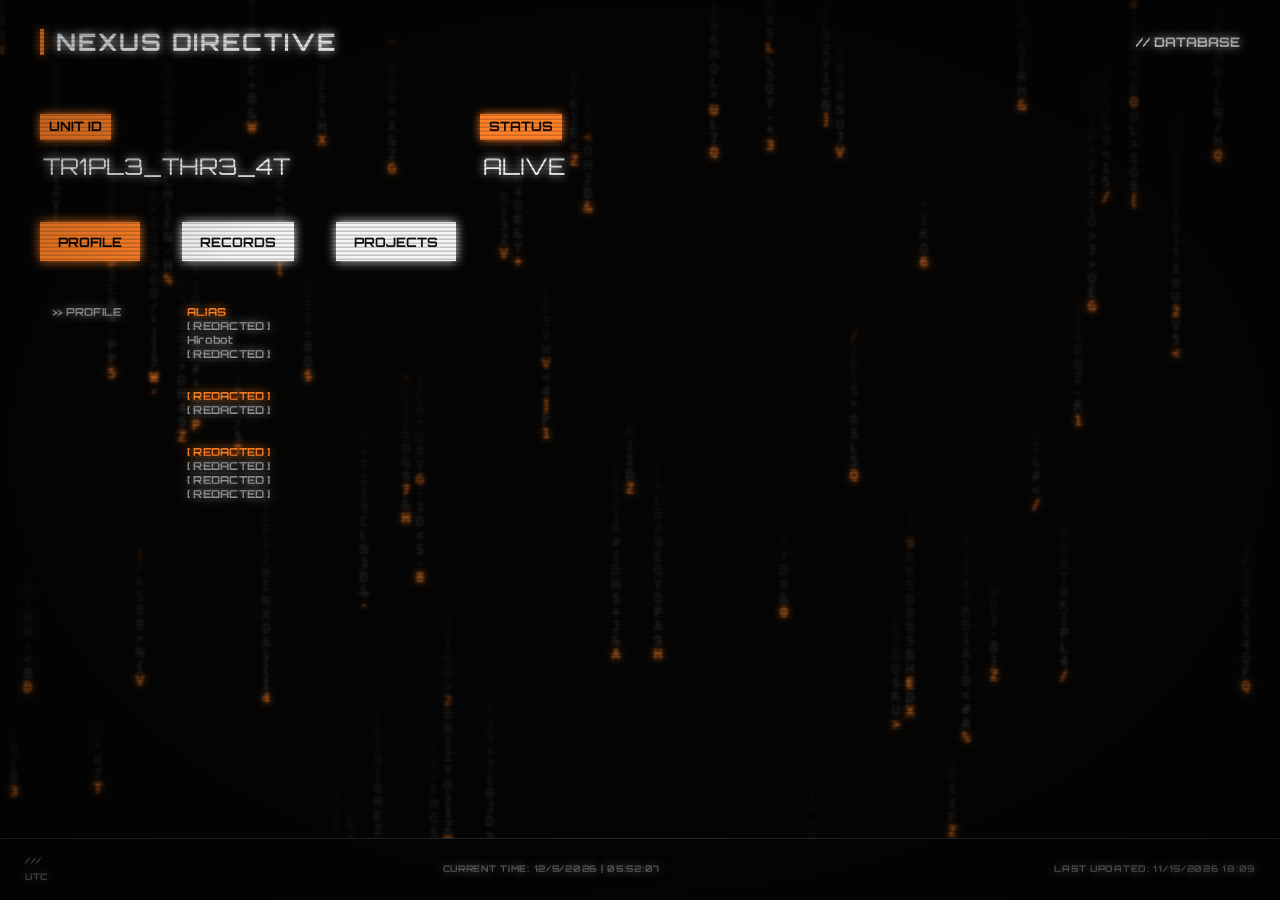
<file: index.html>
<!DOCTYPE html>
<html lang="en">
<head>
    <meta charset="UTF-8">
    <meta name="viewport" content="width=device-width, initial-scale=1.0">

    <title>NEXUS DIRECTIVE</title>

    <link rel="preconnect" href="https://fonts.googleapis.com">
    <link rel="preconnect" href="https://fonts.gstatic.com" crossorigin>
    <link href="https://fonts.googleapis.com/css2?family=Orbitron:wght@400;500;600;700;800;900&display=swap" rel="stylesheet">

    <link rel="stylesheet" href="style.css">
    <script src="script.js" defer></script>
    <script src="dataRain.js" defer></script>
</head>

<body>
    <canvas id="dataRain"></canvas>

    <div class="page-shell">

        <header class="topbar">
            <a class="brand" href="#" aria-label="Dossier home">NEXUS DIRECTIVE</a>
            <span class="database-label">// DATABASE</span>
        </header>

        <main>

            <section class="identity-grid" aria-label="Dossier identity">
                <div class="identity-item">
                    <span class="orange-tag">UNIT ID</span>
                    <h1 id="unitId">TR1PL3_THR3_4T</h1>
                </div>

                <div class="identity-item status-item">
                    <span class="orange-tag">STATUS</span>
                    <h2 id="unitStatus">ALIVE</h2>
                </div>
            </section>

            <nav class="top-nav" aria-label="Main navigation">
                <button type="button" class="nav-button active" data-view="profile">PROFILE</button>
                <button type="button" class="nav-button" data-view="records">RECORDS</button>
                <button type="button" class="nav-button" data-view="projects">PROJECTS</button>
            </nav>

            <section class="content-panel" id="profileView">
                <div class="manifest-label">&gt;&gt; PROFILE</div>
                <div class="profileData"></div>
            </section>

            <section class="content-panel hidden" id="recordsView">
                <div class="manifest-label">&gt;&gt; RECORDS</div>

                <div class="record-grid">
                    <article class="record">
                        <span class="record-code">REC-001</span>
                        <h3>[ REDACTED ]</h3>
                        <p>///</p>
                    </article>

                    <article class="record">
                        <span class="record-code">REC-002</span>
                        <h3>[ REDACTED ]</h3>
                        <p>///</p>
                    </article>

                    <article class="record">
                        <span class="record-code">REC-003</span>
                        <h3>[ REDACTED ]</h3>
                        <p>///</p>
                    </article>

                    <article class="record">
                        <span class="record-code">REC-004</span>
                        <h3>[ REDACTED ]</h3>
                        <p>///</p>
                    </article>
                </div>
            </section>

            <section class="content-panel hidden" id="projectsView">
                <div class="manifest-label">&gt;&gt; PROJECTS</div>

                <div class="record-grid">

                    

                    <article class="record record-link">
                        <a href="signal_game/signal.html" class="project-link" target="_blank" rel="noopener noreferrer">
                            <span class="record-code">PRJ-002</span>
                            <h3>A MESSAGE FROM GLORP</h3>
                        </a>

                        <p>
                            A game similar to
                            <a
                                href="https://store.steampowered.com/app/4080030/The_Message_from_Deep_Space/"
                                target="_blank"
                                rel="noopener noreferrer"
                                class="external-link"
                            >"The Message from Deep Space"</a>
                            by Applesinmypants.
                        </p>
                    </article>

                    <article class="record record-link">
                        <a href="aisbw/aisbw.html" class="project-link" target="_blank" rel="noopener noreferrer">
                            <span class="record-code">PRJ-001</span>
                            <h3>AS IT SHALL BE WRITTEN</h3>
                        </a>
                        <p>Worldbuilding.</p>
                    </article>

                </div>
            </section>

        </main>

        <footer class="footer">
            <span id="systemInfo">LOADING SYSTEM INFORMATION...</span>
            <span id="currentTime">CURRENT TIME: --:--:--</span>
            <span id="lastUpdated">LAST UPDATED: --/--/----</span>
        </footer>

    </div>
</body>
</html>
</file>
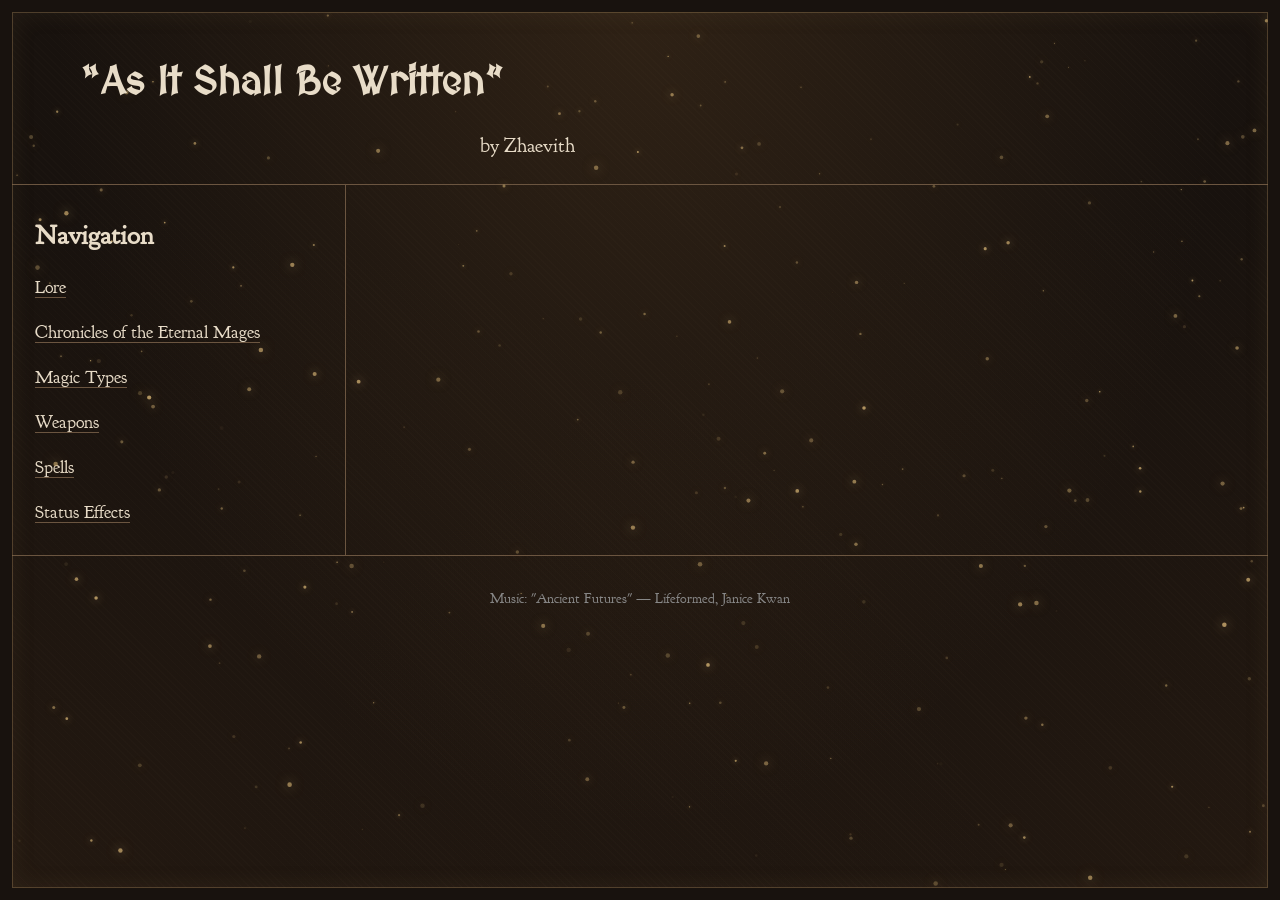
<file: aisbw/aisbw.html>
<!DOCTYPE html>
<html>
<head>
    <title>As It Shall Be Written</title>
    <link rel="stylesheet" href="aisbw.css">
    <script src="aisbw.js" defer></script>
    <script src="magicDust.js" defer></script>
</head>

<body>
    <canvas id="magicDust"></canvas>

    <header>
        <h1>“As It Shall Be Written”</h1>
        <p class="authorName">by Zhaevith</p>
    </header>

    <div class="page">
        
        <aside>
            <h2>Navigation</h2>
                <ul id="navList">
                    <li><span class="clickable" id="loreTitle">Lore</span>
                        <ul class="magicalList" id="loreList">

                            <li><span class="clickable" id="theTitleTitle">The Title</span></li>
                            <li><span class="clickable" id="theGreatCycleTitle">The Great Cycle</span></li>

                        </ul>
                    </li>
                    <li><span class="clickable" id="chroniclesOfTheEternalMagesTitle">Chronicles of the Eternal Mages</span>
                        <ul class="magicalList" id="chroniclesOfTheEternalMagesList">

                            <li><span class="clickable" id="bearerOfTheFirstFlameTitle">I - Bearer of the First Flame</span></li>
                            <li><span class="clickable" id="sageOfTheBladeTitle">II - Sage of the Blade</span></li>
                            <li><span class="clickable" id="theEntwinedChildrenTitle">III - The Entwined Children</span></li>
                            <li><span class="clickable" id="sentinelOfTheSecondDawnTitle">IV - Sentinel of the Second Dawn</span></li>
                            <li><span class="clickable" id="vesselOfTheUnspokenTitle">V/&9?1 - Vessel of the Unspoken</span></li>
                            <li><span class="clickable" id="prisonerOfAuthorityTitle">V - Prisoner of Authority</span></li>
                            <li><span class="clickable" id="scribeOfTheUnwrittenTitle">VI - Scribe of the Unwritten</span></li>
                        
                        </ul>
                    </li>
                    <li><span class="clickable" id="magicTypesTitle">Magic Types</span>
                        <ul class="magicalList" id="magicTypesList">
                            <li><span class="clickable" id="theFiveForcesTitle">The Five Forces</span></li>
                            <li><span class="clickable" id="dawnAndDuskTitle">Dawn and Dusk</span></li>
                            <li><span class="clickable" id="forbiddenMagicTitle">Forbidden Magic</span></li>
                            <li><span class="clickable" id="absoluteMagicTitle">Absolute Magic</span></li>
                            <li><span class="clickable" id="copyMagicTitle">Copy Magic</span></li>
                        </ul>
                    </li>
                    <li><span class="clickable" id="weaponsTitle">Weapons</span>
                        <ul class="magicalList" id="weaponsList">
                            <li>The Arcblade</li>
                                <li>The Golden Staff</li>
                                <li>The Crescent Spear</li>
                                <li>The Endless Grimoire</li>
                                <li><span class="clickable" id="theTerminalTitle">The Terminal</span></li>
                                <li>An Ordinary Paint Brush</li>
                        </ul>
                    </li>

                    <li><span class="clickable" id="spellsTitle">Spells</span>
                        <ul class="magicalList" id="spellsList">
                            <li><span class="clickable" id="uniqueSpellsTitle">Unique Spells</span></li>
                            <li><span class="clickable" id="emberheartTitle">Emberheart</span></li>
                            <li><span class="clickable" id="confluenceTitle">Confluence</span></li>
                            <li><span class="clickable" id="entanglementTitle">Entanglement</span></li>
                            <li><span class="clickable" id="resurrectionTitle">Resurrection</span></li>
                            <li><span class="clickable" id="restrainTitle">■■■■■■■■</span></li>
                            <li><span class="clickable" id="genesisTitle">Genesis</span></li>
                        </ul>
                    </li>
                    <li><span class="clickable" id="statusEffectsTitle">Status Effects</span>
                        <ul class="magicalList" id="statusEffectsList">
                            <li><span class="clickable" id="inseparableTitle">Inseparable</span></li>
                        </ul>
                    </li>
                </ul>
        </aside>

        <main>
            <div id="loreText">
                <div id="theTitleText">
                    <h3 class="subcat">The Title</h3>
                    <p>The Title is bestowed upon the strongest mage in existence. Only one may hold it at any given time, and countless mages dedicate their lives to becoming worthy of it.</p>
                    <p>The holder of The Title is determined through The Great Cycle, an all-out series of one-on-one battles in which users fight until only the strongest remains.</p>
                    <p>Though combat is absolute, death has no place within it.</p>
                    <p>A mage is considered defeated if they are removed from the arena by a spell or other means, are rendered incapable of continuing combat, become unable to act without outside influence, voluntarily surrender, or otherwise meet the conditions of defeat established by The Great Cycle.</p>
                    <p>To claim The Title is to be recognized as The Sovereign of the Arcane.</p>
                    
                </div>
                <div id="theGreatCycleText">
                    <h3 class="subcat">The Great Cycle</h3>
                    <p>The Great Cycle is the event through which the holder of The Title is determined.</p>
                    <p>The current Sovereign of the Arcane is required to participate.</p>
                    <p>The Great Cycle has no known period of occurrence. No pattern, interval, or passage of time has ever been established.</p>
                    <p>Yet throughout history, it has appeared only when at least one magic user possesses the capability to defeat the current Sovereign.</p>
                    </p>
                </div>
            </div>
            <div id="chroniclesOfTheEternalMagesText">
                <div id="bearerOfTheFirstFlameText">
                    <h3 class="subcat">Bearer of the First Flame</h3>
                    <p>Name: Vaeloria<br>
                    Weapon: None<br>
                    Type: Fire Magic<br>
                    Status: Alive<br>
                    Unique spell: Emberheart</p>

                    <h3 class="subcat">Appearance</h3>
                    <p>A charismatic warrior who carries herself with the confidence of someone accustomed to standing at the forefront. She embodies fire not merely as destruction, but as passion, courage, hope, and the will to keep moving forward.</p>
                    <p>Visually, she has a striking, fiery presence-long red hair, intense golden-orange eyes, and a predominantly black-and-red outfit that gives her a mixture of elegance and combat readiness. She doesn't look like a distant, untouchable deity; she looks like someone who could walk onto a battlefield herself and lead from the front.</p>
                
                    <h3 class="subcat">Story</h3>
                    <p>Her overwhelming physical vitality made her a terrifying opponent on the battlefield. She could evade spells through sheer speed and reflex alone, a crucial advantage in an era when ordinary defensive magic had yet to be standardized. She became the first mage to claim The Title.</p>
                </div>

                <div id="sageOfTheBladeText">
                    <h3 class="subcat">Sage of the Blade</h3>
                    <p>Name: Theron<br>
                    Weapon: The Arcblade<br>
                    Type: All-type Magic (now known as The Five Forces)<br>
                    Status: Alive<br>
                    Unique spell: Confluence</p>

                    <h3 class="subcat">Appearance</h3>
                    <p>A muscular and powerfully built man whose physique bears the marks of years spent in combat. He wears heavy blue-and-black armor with a fully enclosed helmet.</p>
                    <p>Theron is reserved, disciplined, and deeply committed to his training.</p>
                    
                    <h3 class="subcat">Story</h3>
                    <p>As centuries passed, fundamental knowledge of combat continued to advance, entering an era of standardized ordinary offensive and defensive magic. Magic-imbued weapons and armor became commonplace, allowing mages to focus and channel various spells without interruption while protecting themselves from opposing magic. This opened an entirely new realm of creativity in the development of combat gear.</p>
                    <p>Theron's ability to control All-Type Magic was extraordinary for his time. He effortlessly made his way through the bracket, eventually defeating Vaeloria and claiming The Title.</p>
                </div>

                <div id="theEntwinedChildrenText">
                    <h3 class="subcat">The Entwined Children</h3>
                    <p>Names: The Empyrean and The Chthonic<br>
                    Weapons: The Golden Staff and The Crescent Spear, respectively<br>
                    Types: Light and Dark (now known as Dawn and Dusk)<br>
                    Status: Alive and Inseparable<br>
                    Unique spell: Entanglement</p>

                    <h3 class="subcat">Appearance</h3>
                    <p>The Empyrean is a tall, formidable mage in golden armor. Their appearance is dominated by warm, solar imagery, with radiant armor, glowing eyes, and an almost celestial glow surrounding them.</p>
                    <p>The Chthonic has a slender, lithe build and wears silvery armor reminiscent of moonlight against a winter night. Their pale hair and cool-toned appearance reinforce their connection to the moon.</p>

                    <h3 class="subcat">Story</h3>
                    <p>Came the ruthless yet graceful children of Dawn and Dusk. They were Inseparable, and thus neither could be defeated unless both fell in combat. Their combat prowess surpassed that of anyone known before them. Few could hope to challenge one, let alone both. Their new form of magic shattered the fundamental principles known at the time, rendering ordinary defensive magic completely useless.</p>
                    <P>However, the battle against Theron was far from easy. Despite Theron's cleverness and wit, they managed to trap him into making a fatal mistake, ultimately claiming The Title.</p>
                </div>

                <div id="sentinelOfTheSecondDawnText">
                    <h3 class="subcat">Sentinel of the Second Dawn</h3>
                    <p>Name: Chronovar<br>
                    Weapon: The Endless Grimoire<br>
                    Type: Time Magic<br>
                    Status: Missing<br>
                    Unique spell: Resurrection</p>

                    <h3 class="subcat">Appearance</h3>
                    <p>A young and talented man who developed an interest in magic from an early age. Despite his unknown origins, he was known by many as a loving and caring person with a distinctly childish nature. He possessed great enthusiasm when encountering unfamiliar spells or abilities, often becoming completely absorbed in studying them.</p> 
                    <p>Beneath his youthful curiosity, however, was a genuine concern for those under his protection, and he would willingly place himself in danger to ensure their safety.</p>

                    <h3 class="subcat">Story</h3>
                    <p>It had been millennia since the last Great Cycle. Communities had flourished across the continent, and the sharing of magic had become widespread. Then, without warning, the next Great Cycle was announced.</p>
                    <p>Chronovar had never even considered competing for The Title, but after the encouragement of his peers, he entered the Cycle. He advanced through the bracket with remarkable ease, eventually unveiling Resurrection, the greatest spell ever cast at the time. He went on to defeat The Empyrean and The Chthonic, ultimately claiming The Title.</p>
                </div>

                <div id="vesselOfTheUnspokenText">
                    <h3 class="subcat">Vessel of the Unspoken</h3>
                    <p>Name: ■■■■■ ■■■■■■■■■<br>
                    Weapon: None unique; an assortment of ordinary weapons<br>
                    Type: Forbidden Magic<br>
                    Status: ■■■■■■■<br>
                    Unique spell: ■■■■■■■</p>

                    <h3 class="subcat">Appearance</h3>
                    <p>A slender young woman with long, vividly blue hair that falls far past her waist. She carries an assortment of oversized weapons, giving her the appearance of someone who treats destruction as both a craft and a form of expression.</p>
                    <p>She thrives on chaos and destruction, often treating dangerous situations like games. Beneath her reckless behavior is someone shaped by abandonment, trauma, and an intense fear of being left behind. She forms powerful attachments to the few people she cares about, but those same attachments can become sources of paranoia and instability. </p>

                    <h3 class="subcat">Story</h3>
                    <p>The next who held The Title is ■■■■■ ■■■■■■■■■. Her origin and story has been wiped by THEM. She decimated the entire bracket and defeated Chronovar. However, Chronovar went missing after he lost the battle.</p>
                </div>

                <div id="prisonerOfAuthorityText">
                    <h3 class="subcat">Prisoner of Authority</h3>
                    <p>THEIR Name: He Who Controls All<br>
                    THEIR Weapon: The Terminal<br>
                    Type: Absolute Magic<br>
                    Status: Alive and is The Sovereign of the Arcane<br>
                    Unique spell: None</p>

                    <h3 class="subcat">Appearance</h3>
                    <p>An impeccably dressed figure with dark hair and unnaturally still eyes. THEIR expression rarely changes, giving THEM an almost lifeless calmness. THEIR attire is refined but severe, resembling the robes of a scholar or magistrate rather than a warrior. There is nothing visibly monstrous about THEM.</p>
                    <p>Quiet, methodical, and detached. THEY do not seek admiration, nor do THEY appear concerned with being feared. THEY simply believes that magic, by its nature, should have boundaries and that THEY alone possesses the authority to establish them.</p>

                    <h3 class="subcat">Story</h3>
                    <p>During The Fifth Great Cycle, immediately after ■■■■■ ■■■■■■■■■ held The Title, she was instantly defeated by THEM. THEY replaced ■■■■■ ■■■■■■■■■ and took The Title. THEY deleted all traces and memories of the details that occurs during the battle between ■■■■■ ■■■■■■■■■ and Chronovar. THEY then set forth to classify what spells are considered forbidden. THEY created rule sets that governs all of magic. No Great Cycle has occurred since then. THEY are truly The Sovereign of the Arcane.</p>
                </div>

                <div id="scribeOfTheUnwrittenText">
                    <h3 class="subcat">Scribe of the Unwritten</h3>
                    <p>Name: The Prophesied<br>
                    Weapon: An Ordinary Paint Brush<br>
                    Type: Copy Magic<br>
                    Status: Unkown<br>
                    Unique spell: Genesis</p>

                    <h3 class="subcat">Story</h3>
                    <p>It is known that Absolute Magic has different authorities. The Prophesied's copied Absolute Magic would have authority greater than THEM. However, it is unknown if The Prophesied exists as the resurgence of The Great Cycle is not yet known. The fate of magic rests within The Prophesied.</p>
                    <p class="listQuote">“That which has been written shall one day meet that which was never written.”</p>
                </div>

            </div>
            <div id="magicTypesText">
                <div id="theFiveForcesText">
                    <h3 class="subcat">The Five Forces</h3>
                    <p>Refers to the 5 basic magic types.<br>
                    Earth, Fire, Water, Air, and Lightning.</p>
                </div>
                <div id="dawnAndDuskText">
                    <h3 class="subcat">Dawn and Dusk</h3>
                    <p>Refers to a different set of magic type aside from The Five Forces.<br>
                    Cast time and spell speed is near instantaneous.<br>
                    Cannot be blocked by ordinary defensive magic, thus other methods shall be utilized.</p>
                </div>
                <div id="forbiddenMagicText">
                    <h3 class="subcat">Forbidden Magic</h3>
                    <p>Classified by He Who Controls All.<br>
                    A subclass of spells that is not defined by its destructive potential, but by its ability to violate the fundamental laws of magic.<br>
                    Any spell is considered forbidden if it violates: individual sovereignty, the uncertainty of the future, the boundary between life and death, and the finality of death.</p>
                </div>
                <div id="absoluteMagicText">
                    <h3 class="subcat">Absolute Magic</h3>
                    <p>The ability to control, edit, manipulate everything with lesser authority than the user.<br>
                    Cast time and spell speed is instantaneous.<br>
                    Cannot be blocked.</p>
                </div>
                <div id="copyMagicText">
                    <h3 class="subcat">Copy Magic</h3>
                    <p>The ability to cast all spells that has ever been created.<br>
                    Any copied spell must be independently generated and cannot be influenced by the user beforehand.</p>
                </div>
            </div>
            <div id="weaponsText">
                <div id="theTerminalText">
                    <h3 class="subcat">The Terminal</h3>
                    <p>The weapon of He Who Controls All.<br>
                    A magic interface allows direct influence with the hierarchy of magic.</p>
                </div>
            </div>
            <div id="spellsText">
                <div id="uniqueSpellsText">
                    <h3 class="subcat">Unique Spells</h3>
                    <p>Every magic user possesses a single spell that has been refined beyond all others in their repertoire. This is known as their Unique Spell.<br>
                    <p>A Unique Spell represents the spell a user has mastered to an exceptional degree, surpassing their proficiency with any other spell.<br>
                    <p>Though unique to its original creator, a Unique Spell is not bound to them. It may be learned and wielded by later generations of magic users.</p>
                    <p class="listQuote">“Zoltraak? What is going on? That was just ordinary offensive magic.”</p>
                </div>
                <div id="emberheartText">
                    <h3 class="subcat">Emberheart</h3>
                    <p>Unique Spell by Vaeloria</p>
                    <p>The conversion of mana into physical vitality, greatly enhancing strength, speed, endurance, and resilience. Unlike ordinary enhancement magic, Emberheart requires almost no conscious casting once activated.</p>
                </div>
                <div id="confluenceText">
                    <h3 class="subcat">Confluence</h3>
                    <p>Unique Spell by Therona</p>
                    <p>The ability to fully utilize and combine magic types from The Five Forces, without losing their individual properties.</p>
                </div>
                <div id="entanglementText">
                    <h3 class="subcat">Entanglement</h3>
                    <p>Unique Spell by The Empyrean and The Chthonic</p>
                    <p>The ability to set entities to be Inseparable.</p>
                </div>
                <div id="resurrectionText">
                    <h3 class="subcat">Resurrection</h3>
                    <p>Unique Spell by Chronovar</p>
                    <p>The ability to restore a deceased user to the state it occupied immediately before death.</p>
                </div>
                <div id="restrainText">
                    <h3 class="subcat">■■■■■■■■</h3>
                    <p>Unique Spell by ■■■■■ ■■■■■■■■■</p>
                    <p>The ability to restrict a user's actions or interfere with their ability to manipulate mana.</p>
                </div>
                <div id="genesisText">
                    <h3 class="subcat">Genesis</h3>
                    <p>Unique Spell by The Prophesied</p>
                    <p>The ability to create a spell that has never existed before.</p>
                </div>

            </div>
            <div id="statusEffectsText">
                <div id="inseparabletext">
                    <h3 class="subcat">Inseparable</h3>
                    <p>While two or more entities are under the effect, they are regarded as one.<br>
                    Cannot be influenced in anyway unless all entities are affected at the same time.</p>
                </div>
            </div>
        </main>

    </div>

    <audio id="backgroundMusic" loop>
        <source src="aisbw_background.mp3" type="audio/mpeg">
    </audio>
    <footer>
        <p>Music: 
            <a href="https://www.youtube.com/watch?v=Gt_XTdfZWGQ&list=RDGt_XTdfZWGQ" target="_blank">
            "Ancient Futures" — Lifeformed, Janice Kwan
            </a>
        </p>
    </footer>

</body>
</html>
</file>
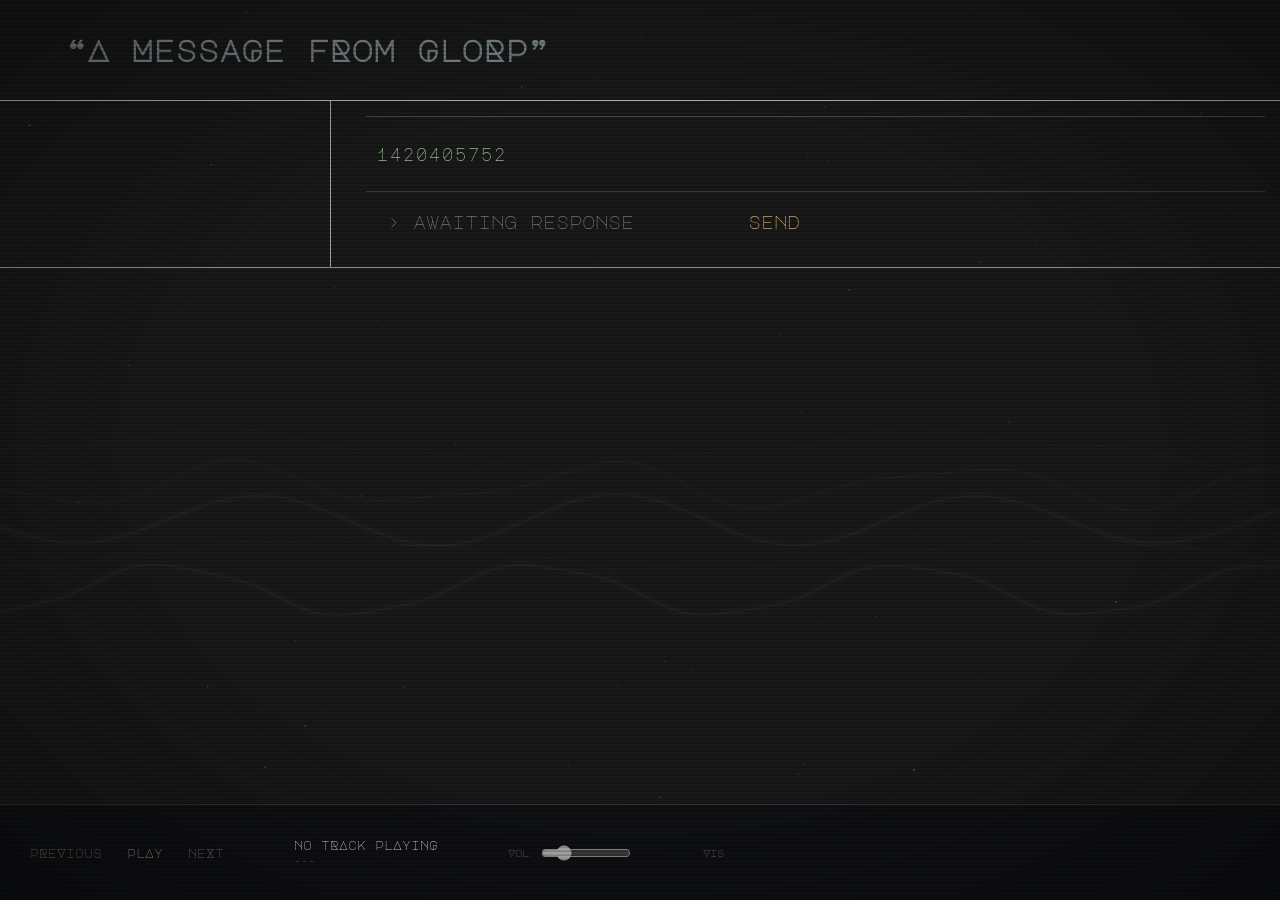
<file: signal_game/signal.html>
<!DOCTYPE html>
<html>
<head>
    <title>>>> Transmitting Signal</title>
    <link rel="stylesheet" href="signal.css">
    <script src="signal.js" defer></script>
    <script src="signalBackground.js" defer></script>
</head>

<body>
    <!-- A G H M R V W X Z -->
    <canvas id="signalBackground"></canvas>
    
    <header>
        <h1 id="skipTestButton">“A MessaGe fRom GloRp”</h1>
    </header>

    <main class="page">
        
        <aside>
            <div class="navbar">
                <h2 id="currentLevelText"></h2>

                <div class="chapter">
                    <span class="chapterName1">_____:</span>
                    <span id="levelSelector1"></span>
                </div>

                <div class="chapter">
                    <span class="chapterName2">_____:</span>
                    <span id="levelSelector2"></span>
                </div>

                <div class="chapter">
                    <span class="chapterName3">_____:</span>
                    <span id="levelSelector3"></span>
                </div>

            </div>
        </aside>

        <main class="gameSpace">
            <div class="noBorder respondSignalDiv">
                <p id="respondSignal">placeholder</p>
            </div>
            <div class="noBorder hintSignalDiv">
                <p id="hintSignal">placeholder</p>
            </div>
            <div class="questionSignalDiv">
                <p id="questionSignal">0</p>
            </div>
            <div class="singalInputDiv">
                <input id="signalInput" type="text" placeholder="> awaiting response" autocomplete="off">
                <button id="sendButton">send</button>
            </div>
        </main>

        
        
    </main>





    <main class="page2">
        <!-- A G H M R V W X Z -->
        

        <main>
            <div class="noBorder dictionaryHeader">
                <h2>RecoMpileR</h2>
                <button id="recompileButton">commit</button>
            </div>
        </main>

        <main>
            <div class="noBorder dictionarySection" id="refSection">
                <p id="refFreqText1">1420405752</p>
                <p id="refFreqText2">the reference signal</p>
            </div>

            <div class="noBorder dictionarySection" id="ne2Section">
                <p id="ne2Text">1420405750</p>
                <input class="dictionaryInput" id="ne2Input" type="text" placeholder="> undefined" autocomplete="off">
            </div>

            <div class="noBorder dictionarySection" id="ne3Section">
                <p>@-3_undef</p>
                <input class="dictionaryInput" id="ne3Input" type="text" placeholder="> undefined" autocomplete="off">
            </div>

            <div class="noBorder dictionarySection" id="ne4Section">
                <p>@-4_undef</p>
                <input class="dictionaryInput" id="ne4Input" type="text" placeholder="> undefined" autocomplete="off">
            </div>

            <div class="noBorder dictionarySection" id="ne5Section">
                <p>@-5_undef</p>
                <input class="dictionaryInput" id="ne5Input" type="text" placeholder="> undefined" autocomplete="off">
            </div>

            <div class="noBorder dictionarySection" id="ne1Section">
                <p>@-1_undef</p>
                <input class="dictionaryInput" id="ne1Input" type="text" placeholder="> undefined" autocomplete="off">
            </div>

            <div class="noBorder dictionarySection" id="ne6Section">
                <p>@-6_undef</p>
                <input class="dictionaryInput" id="ne6Input" type="text" placeholder="> undefined" autocomplete="off">
            </div>
        </main>
    </main>





    <section class="musicPlayer">
        <div class="playerControls">
            <button id="previousButton">pReVious</button>
            <button id="playButton">plAy</button>
            <button id="nextButton">neXt</button>
        </div>

        <div class="playerTrack">
            <p id="trackName">no tRAck plAyinG</p>
            <p id="trackArtist">---</p>
        </div>

        <div class="playerVolume">
            <span>Vol</span>
            <input type="range" id="volumeSlider"
                min="0.2" max="0.75" step="0.01" value="0.31">
        </div>

        <div class="playerVisualizer">
            <span>Vis</span>
            <canvas id="visualizer"></canvas>
        </div>

        <audio id="audioPlayer"></audio>
    </section>

    
    <footer>
    </footer>


    
</body>
</html>
</file>
<file: style.css>
/* ==================================================
   1. GLOBAL SETTINGS
   ================================================== */

* {
    box-sizing: border-box;
    text-shadow: 0 0 10px currentColor;
}

:root {
    --background: #050505;
    --foreground: #f2f2f2;
    --muted: #929292;
    --orange: #ff8128;
    --line: #292929;
}

body {
    margin: 0;
    background: var(--background);
    color: var(--foreground);
    font-family: "Orbitron", sans-serif;
    font-weight: 700;
}
::selection {
    background: rgba(255, 255, 255, 0.5);
    color: #080808;
    text-shadow: none;
}
/* ==================================================
   2. CRT EFFECTS
   ================================================== */

body::before,
body::after {
    content: "";
    position: fixed;
    inset: 0;
    pointer-events: none;
}

body::before {
    z-index: 9998;
    background: radial-gradient(
        ellipse at center,
        transparent 55%,
        rgba(0, 0, 0, 0.35) 100%
    );
}

body::after {
    z-index: 9999;
    background: repeating-linear-gradient(
        to bottom,
        transparent 0px,
        transparent 2px,
        rgba(0, 0, 0, 0.20) 3px,
        rgba(0, 0, 0, 0.20) 4px
    );
}

/* ==================================================
   3. PAGE LAYOUT
   ================================================== */

.page-shell {
    display: flex;
    flex-direction: column;
    width: min(100%, 1440px);
    min-height: 100vh;
    margin: 0 auto;
    padding: 22px 40px 0px 40px;
}

/* ==================================================
   4. TOP BAR
   ================================================== */

.topbar {
    display: grid;
    grid-template-columns: 1fr auto;
    align-items: center;
    gap: 24px;
    min-height: 40px;

}

.brand {
    display: flex;
    align-items: center;
    gap: 12px;
    color: white;
    font-size: 24px;

    letter-spacing: 0.08em;
    text-decoration: none;
}

.brand::before {
    content: "";
    width: 4px;
    height: 26px;
    background: var(--orange);
    box-shadow: 0 0 10px var(--orange);
}

.database-label {
    justify-self: end;
    font-size: 13px;
}

/* ==================================================
   5. NAVIGATION
   ================================================== */

.top-nav {
    display: flex;
    justify-content: flex-start;
    gap: 42px;
    padding-top: 42px;
}

button {
    font-family: inherit;
    font-weight: inherit;
}

.nav-button {
    min-width: 96px;
    min-height: 39px;
    padding: 0 18px;
    border: 0;
    background: #f4f4f4;
    color: #111;
    font: inherit;
    font-size: 13px;
    cursor: pointer;
    text-shadow: none;
    box-shadow: 0 0 10px #f4f4f4;
    transition: background 0.15s ease, color 0.15s ease, box-shadow 0.15s ease;
}

.nav-button:hover,
.nav-button.active {
    background: var(--orange);
    color: #080808;
    box-shadow: 0 0 10px var(--orange);
}

/* ==================================================
   6. IDENTITY / UNIT INFORMATION
   ================================================== */

.identity-grid {
    display: grid;
    grid-template-columns: 1fr 1fr;
    gap: 30px;
    max-width: 850px;
    margin-top: 52px;
}

.identity-item {
    display: flex;
    flex-direction: column;
    align-items: flex-start;
}

.orange-tag {
    display: inline-block;
    padding: 5px 9px;
    background: var(--orange);
    color: #080808;
    font-size: 13px;
    line-height: 1.2;
    text-shadow: none;
    box-shadow: 0 0 10px var(--orange);
}

.identity-item h1,
.identity-item h2 {
    margin: 13px 0 0 3px;
    font-size: 23px;
    font-weight: 400;
    line-height: 1.2;
}

.status-item h2 {
    text-transform: uppercase;
}



/* ==================================================
   7. MAIN CONTENT / MANIFEST
   ================================================== */

.content-panel {
    display: grid;
    grid-template-columns: 130px minmax(0, 1fr);
    gap: 24px 5px;
    max-width: 820px;
    padding: 44px 12px 40px;
}

.manifest-label {
    color: var(--muted);
    font-size: 11px;
    letter-spacing: 0.02em;
}

.profileData{
    color: var(--muted);
    font-size: 11px;
    letter-spacing: 0.02em;
}

.orange-text {
    color: var(--orange);
}

/* ==================================================
   8. RECORDS AND PROJECT CARDS
   ================================================== */

.record-grid {
    display: grid;
    grid-template-columns: repeat(2, minmax(0, 1fr));
    gap: 16px;
}

.record {
    min-height: 135px;
    padding: 17px;
    border: 1px solid var(--line);
    background: #090909;
}

.record-code {
    color: var(--orange);
    font-size: 10px;
}

.record h3 {
    margin: 13px 0 9px;
    font-size: 13px;
    font-weight: 400;
}

.record p {
    max-width: 300px;
    margin: 0;
    color: var(--muted);
    font-size: 11px;
    line-height: 1.6;
}

/* Project cards */

.record-link {
    position: relative;
    cursor: pointer;
    transition: background 0.15s ease, border-color 0.15s ease, box-shadow 0.15s ease;
}

.record-link:hover {
    border-color: var(--orange);
    box-shadow: 0 0 10px var(--orange);
    background: #101010;
}

.project-link {
    color: inherit;
    text-decoration: none;
}

.project-link::after {
    content: "";
    position: absolute;
    inset: 0;
    z-index: 1;
}

.external-link {
    position: relative;
    z-index: 2;
}

/* ==================================================
   9. LINKS AND VISIBILITY
   ================================================== */

a {
    color: var(--orange);
    text-decoration: none;
    transition: color 0.2s ease;
}

a:hover {
    color: var(--foreground);
}

.hidden {
    display: none;
}

/* ==================================================
   10. FOOTER
   ================================================== */

.footer {
    position: fixed;
    bottom: 0;
    left: 0;
    width: 100%;

    display: flex;
    justify-content: space-between;
    align-items: center;
    gap: 20px;
    padding: 14px 25px 15px;
    border-top: 1px solid var(--line);
    color: #666;
    background: var(--background);
    font-size: 9px;
    letter-spacing: 0.08em;
}

#systemInfo {
    line-height: 1.8;
    overflow-wrap: anywhere;
}

/* ==================================================
   11. MOBILE LAYOUT
   ================================================== */

@media (max-width: 700px) {
    .page-shell {
        padding: 18px 20px 24px;
    }

    .top-nav {
        flex-wrap: wrap;
        gap: 10px;
    }

    .nav-button {
        min-width: 0;
        flex: 1;
    }

    .identity-grid {
        gap: 16px;
        margin-top: 42px;
    }

    .identity-item h1,
    .identity-item h2 {
        font-size: clamp(17px, 4vw, 23px);
        overflow-wrap: anywhere;
    }

    .content-panel {
        grid-template-columns: 1fr;
        gap: 13px;
        padding: 30px 4px;
    }

    .data-list {
        margin-bottom: 18px;
    }

    .record-grid {
        grid-template-columns: 1fr;
    }

    .footer {
        flex-direction: column;
        margin-top: auto;
    }
}

/* ==================================================
   12. VIEW TRANSITION
   ================================================== */

@keyframes systemBoot {
    0% {
        opacity: 0;
        transform: translateY(8px) scale(0.99);
    }

    35% {
        opacity: 1;
    }

    60%,
    100% {
        transform: translateY(0) scale(1);
    }

    100% {
        opacity: 1;
    }
}

.fade-in {
    animation: systemBoot 0.5s forwards;
}



#dataRain {
    position: fixed;
    inset: 0;
    width: 100%;
    height: 100%;
    z-index: -1;
    pointer-events: none;

    filter: blur(1.5px);
}
</file>
<file: aisbw/aisbw.css>
/* Font: 
MedievalSharp - heavy style
Goudy Bookletter 1911 - great readability*/
@import url('https://fonts.googleapis.com/css2?family=Goudy+Bookletter+1911&family=MedievalSharp&display=swap');

html {
    min-height: 100%;
    background-color: #18120e;
}
body {
    min-height: 100vh;
    margin: 0;
    color: #e8dcc8;
    font-size: 18px;
    font-family: "Goudy Bookletter 1911", serif;


    background-image:
        radial-gradient(ellipse at 50% 0%,
            rgba(150, 105, 55, 0.18), transparent 65%),

        radial-gradient(ellipse at 0% 100%,
            rgba(110, 70, 35, 0.13), transparent 55%),

        radial-gradient(ellipse at 100% 100%,
            rgba(110, 70, 35, 0.13), transparent 55%),

        repeating-linear-gradient(
            45deg,
            rgba(255, 220, 170, 0.012) 0px,
            rgba(255, 220, 170, 0.012) 1px,
            transparent 1px,
            transparent 5px
        );

    background-attachment: fixed;

    position: relative;
    isolation: isolate;

}
body::before {
    content: "";
    position: fixed;
    inset: 0;

    border: 12px solid #18120e;
    outline: 1px solid rgba(139, 112, 77, 0.45);
    outline-offset: -13px;

    box-shadow:
        inset 0 0 25px rgba(139, 112, 77, 0.12);

    pointer-events: none;
    z-index: 10;
}

header {
    position: relative;
    padding: 30px 30px 5px 30px ;
    margin-left: 50px;

    z-index: 1;
}




h1 {
    font-size: 40px;
    font-family: "MedievalSharp", cursive;
    font-weight: 700;
    font-style: normal;
}
.authorName{
    font-size: 20px;
    margin-left: 400px;
}

.page {
    box-sizing: border-box;

    border-top: 1px solid #6b5540;
    display: flex;
    /* flex-direction determines the main axis, defaulted to row
            justify-content is centering on the main axis (would be row by default, so < or >)
            align-items is centering on the other axis */
    justify-content: flex-start;
    /* align-items: flex-start; */

    gap: 20px;
    z-index: 1;
}

aside {
    width: 300px;
    padding: 10px;
    margin-left: 25px;
    border-right: 1px solid #6b5540;
}

main {
    flex: 1;
    padding: 20px;
    margin-right: 35px;

    line-height: 1.8;
    max-width: 1100px;
}

main p {
    margin-bottom: 22px;
}



/*Cosmetics*/

/*Sidebar*/
/*Clickables show hand*/
.clickable {
    cursor: pointer;
    text-decoration: underline;
    text-decoration-color: #6b5540;
    text-underline-offset: 4px;
    transition: color 0.2s ease;
}
.clickable:hover {
    color: #c9a96e;
    text-decoration-color: #c9a96e;
}
/*Remove indentation of Nav*/
#navList{
    padding-left: 0;
}
/*Spacing between category*/
#navList > li{
    margin-bottom: 20px;
    list-style-type: none;
}
/*Spacing between listed items*/
.magicalList{
    margin-bottom: 4px;
    list-style-type: "✦ ";
}

/*Main Text*/
/*Divider between headings*/
.subcat {
    position: relative;
    color: #c9a96e;
    font-family: "MedievalSharp", cursive;
    letter-spacing: 1.5px;

    border-bottom: 1px solid #6b5540;
    padding-bottom: 12px;
    margin-bottom: 22px;

    text-shadow: 0 0 12px rgba(201, 169, 110, 0.15);
}

.subcat::after {
    content: "✦";
    position: absolute;
    left: 50%;
    bottom: -15.25px;
    transform: translateX(-50%);

    padding: 0 10px;

    color: #c9a96e;
    font-size: 16px;
}
/*Emphasizes quotes*/
.listQuote{
    font-size: 16px;
    font-style: italic;
    margin-left: 300px;
}



/*Footer*/
footer {
    padding: 20px;
    border-top: 1px solid #6b5540;
    text-align: center;
    font-size: 14px;
    color: #888;

    position: relative;
    z-index: 1;
}

footer a {
    color: #888;
    text-decoration: none;
}

footer a:hover {
    color: #c9a96e;
    text-decoration: underline;
}


#magicDust {
    position: fixed;
    inset: 0;
    width: 100%;
    height: 100%;
    pointer-events: none;
    z-index: 0;
}
</file>
<file: signal_game/signal.css>
@import url('https://fonts.googleapis.com/css2?family=Goudy+Bookletter+1911&family=Major+Mono+Display&family=Major+Mono+Display&display=swap');

/*Always capitalize */
/* A G H M R V W X Z */
body {
    margin: 0;
    background-color: #191919;
    color: #758286;

    font-size: 18px;
    font-family: "Major Mono Display", monospace;
    font-weight: 400;
    font-style: normal;

    position: relative;
    isolation: isolate;
}
/* CRT EFFECT */
/* Screen vignette */
body::before {
    content: "";
    position: fixed;
    inset: 0;
    z-index: 9998;
    pointer-events: none;

    background: radial-gradient(
        ellipse at center,
        transparent 55%,
        rgba(0, 0, 0, 0.35) 100%
    );
}
/* Horizontal scanlines */
body::after {
    content: "";
    position: fixed;
    inset: 0;
    z-index: 9999;
    pointer-events: none;

    background: repeating-linear-gradient(
        to bottom,
        transparent 0px,
        transparent 2px,
        rgba(0, 0, 0, 0.20) 3px,
        rgba(0, 0, 0, 0.20) 4px
    );
}

header {
    padding: 15px;
    margin-left: 50px;
}
h1 {
    font-size: 30px;
    font-family: "Major Mono Display", monospace;
    font-weight: 700;
    font-style: normal;
}
h2 {
    font-size: 25px;
}

/* ASIDE */
aside {
    width: 300px;
    padding: 10px 0px 10px 10px;
    margin: 0px 0px 0px 20px;
    border-right: 1px solid #aaaaaa;
}
aside.expanded {
    padding: 10px 35px 10px 10px;
}

/* MAIN */
main {
    padding: 0px;
}
.page {
    border-top: 1px solid #aaaaaa;
    display: flex;
    /* flex-direction determines the main axis, defaulted to row
            justify-content is centering on the main axis (would be row by default, so < or >)
            align-items is centering on the other axis */
    justify-content: flex-start;
    /* align-items: flex-start; */

    gap: 20px;
}
.page2 {
    border-top: 1px solid #aaaaaa;
    padding-bottom: 120px;
}
.gameSpace {
    flex-direction: column;
    flex: 1;
    padding: 15px;
}

/* DIV */
div {
    border-top: 1px solid #6b6b6b8c;
    padding: 10px;
}
.noBorder {
    border-top: none;
}
.chapter {
    display: flex;
    flex-direction: column;
    gap: 6px;
    margin-bottom: 15px;
    border: 0;

}
.chapter.expanded {
    width: 300px;
}
.dictionaryHeader {
    display: flex;
    align-items: center;
    padding: 10px;
    margin-left: 25px;
    gap: 15px;
}
.dictionarySection {
    display: grid;
    align-items: center;
    grid-template-columns: 180px 1fr;
    gap: 15px;
}
.dictionarySection p {
    margin: 0px;
}
.musicPlayer div {
    border: none;
}


/* SPAN */
.chapterName1, .chapterName2, .chapterName3 {
    flex-shrink: 0;
}
#levelSelector1, #levelSelector2, #levelSelector3 {
    display: flex;
    flex-wrap: wrap;
    gap: 8px 12px;
    min-width: 0;
}
.levelNumber {
    cursor: pointer;
}
.levelNumber.completed {
    color: #758286;
}
.levelNumber.completed:hover, .levelNumber.current {
    color: #c9a96e;
    font-weight: bold;
}

/* P */
#refFreqText1{
    margin-bottom: 8px;
}
#refFreqText2{
    margin-left: 6px;
    margin-bottom: 8px;
    color: #96B891;
}


/* Signal Text */
#questionSignal{
    color: #96B891;
    white-space: pre-line;
}
#respondSignal{
    white-space: pre-line;
}
#hintSignal{
    white-space: pre-line;
}


/* INPUTS */
#signalInput {
    background-color: #00000000;
    color: #96B891;
    border: 1px solid transparent;
    padding: 10px;
    font-family: inherit;
    font-size: 18px;
    outline: none;
    transition: border-color 0.2s;
    caret-color: #c9a96e;
}
#signalInput:focus, #signalInput:hover {
    border-color: #c9a96e;
}
.dictionaryInput {
    background-color: #00000000;
    color: #96B891;
    border: 1px solid transparent;
    padding: 5px;
    font-family: inherit;
    font-size: 18px;
    outline: none;
    transition: border-color 0.2s;
    caret-color: #c9a96e;
}
.dictionaryInput:focus, .dictionaryInput:hover {
    border-color: #c9a96e;
}
.dictionaryInput.invalid {
    color: #ff4444;
    border: 1px solid #ff4444;
}


/* BUTTONS */
#sendButton {
    background-color: #00000000;
    color: #c9a96e;
    border: 1px solid transparent;
    padding: 10px 20px;
    font-family: inherit;
    font-size: 18px;
    cursor: pointer;
}
#sendButton:hover {
    border-color: #c9a96e;
}
#recompileButton {
    background-color: #00000000;
    color: #c9a96e;
    border: 1px solid transparent;
    padding: 10px 20px;
    font-family: inherit;
    font-size: 18px;
    cursor: pointer;
}
#recompileButton:hover {
    border-color: #c9a96e;
}
#recompileButton:disabled {
    color: #979797;
    border-color: #979797;
    cursor: not-allowed;
    opacity: 0.5;
}



/* INITIAL SETUP */
.navbar{
    display: none;
    border: 0;
    padding: 0px;
}
.dictionaryHeader {
    display: none;
}
.dictionarySection {
    display: none;
}
#currentLevelText{
    display: none;
}
.respondSignalDiv{
    display: none;
    padding: 0;
}
.hintSignalDiv{
    display: none;
    padding: 0;
}





::selection {
    background: #555555;
    color: #ffffff;
}













/* MUSIC PLAYER */
.musicPlayer {
    position: fixed;
    bottom: 0;
    width: 100%;
    min-height: 40px;

    display: flex;
    align-items: center;
    justify-content: flex-start;
    gap: 50px;

    padding: 20px;
    background: #101114;
    border-top: 1px solid #303030;
    z-index: 1000;
}
.musicPlayer > div {
    flex: 0 0 auto;
    width: auto;
    margin: 0;
}

/* track info */
.playerTrack {
    flex: 1;
    min-width: 0;
}
#trackName {
    color: #eeeeee;
    font-size: 12px;
    margin: 0 0 5px;
}
#trackArtist {
    color: #777777;
    font-size: 10px;
    margin: 0;
}
#trackArtist a {
    color: #777777;
    text-decoration: none;
    transition: color 0.2s;
}
#trackArtist a:hover {
    color: #ffffff;
    text-decoration: underline;
}


/* playback ctrl */
.playerControls {
    display: flex;
    align-items: center;
    justify-content: center;
    gap: 25px;
}
.playerControls button {
    background: none;
    border: none;
    padding: 5px 0;

    color: #777777;
    

    font-size: 12px;
    font-family: "Major Mono Display", monospace;
    font-weight: 400;
    font-style: normal;

    cursor: pointer;
    transition: color 0.2s;
}
.playerControls button:hover {
    color: #eeeeee;
}
#playButton {
    color: #aaaaaa;
}
#playButton:hover {
    color: #ffffff;
}

/* volume ctrl */
.playerVolume {
    flex: 1;
    display: flex;
    align-items: center;
    justify-content: flex-end;
    gap: 10px;

    color: #777777;
    font-size: 10px;
}
#volumeSlider {
    width: 90px;
    accent-color: #aaaaaa;
    cursor: pointer;
}

/* visualizer */
.playerVisualizer {
    flex: 1;
    display: flex;
    align-items: center;
    justify-content: flex-end;
    gap: 10px;
    color: #777777;
    font-size: 10px;

    width: 120px;
    height: 35px;
}
#visualizer {
    width: 100%;
    height: 100%;
    display: block;
    transform: translateY(-5px);
}


#signalBackground {
    position: fixed;
    inset: 0;
    width: 100%;
    height: 100%;
    pointer-events: none;
    z-index: 0;
}
header,
main,
footer,
section,
aside {
    position: relative;
    z-index: 1;
}

/* MOBILE maybe will implement
@media (max-width: 600px) {
    .musicPlayer {
        padding: 10px 4%;
        gap: 10px;
    }
    .playerControls {
        gap: 12px;
    }
    #volumeSlider {
        width: 55px;
    }
}

*/
</file>
